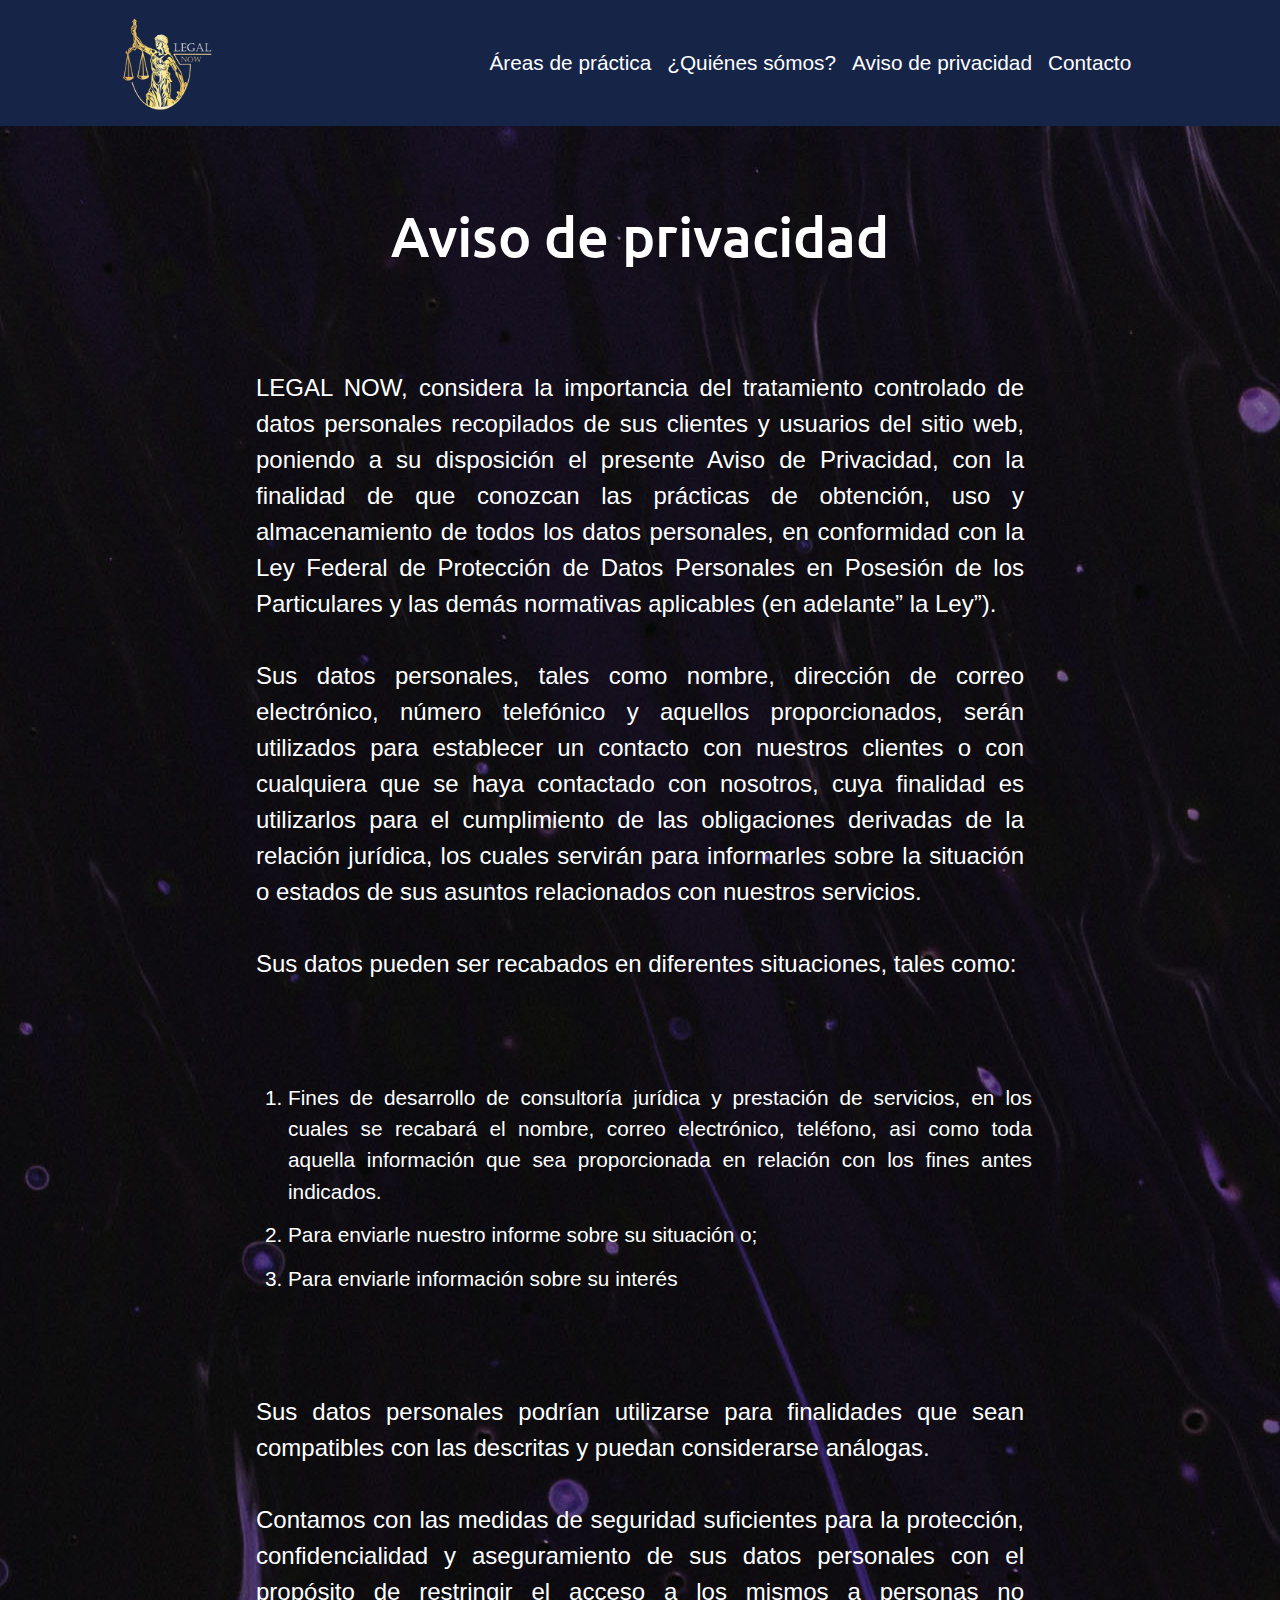
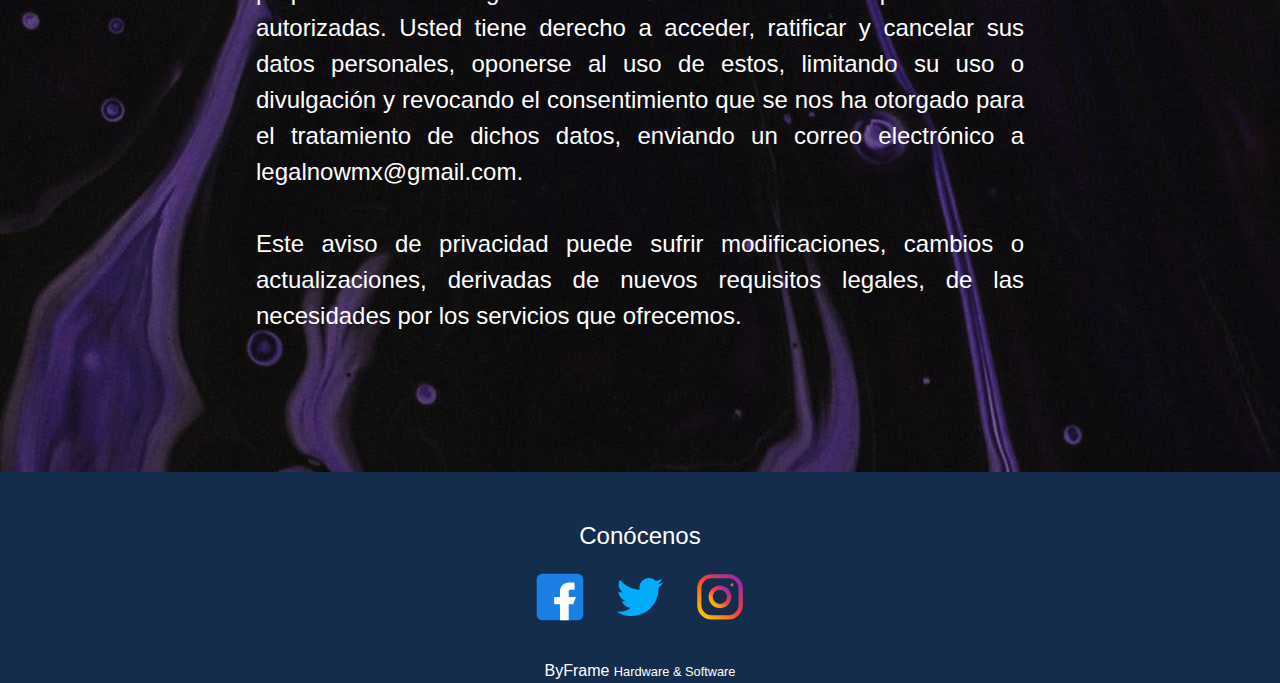
<file: aviso_privacidad.html>
<!DOCTYPE html>
<html lang="en">

<head>
    <meta charset="utf-8">
    <title>Aviso de privacidad</title>

    <!-- Icon -->
    <link rel="icon" href="resources/icon.ico">

    <!--Google Fonts-->
    <link href="https://fonts.googleapis.com/css2?family=EB+Garamond:wght@800&family=Ubuntu:wght@700&display=swap"
        rel="stylesheet">

    <!--CSS Stylesheets-->
    <link rel="stylesheet" href="https://stackpath.bootstrapcdn.com/bootstrap/4.4.1/css/bootstrap.min.css"
        integrity="sha384-Vkoo8x4CGsO3+Hhxv8T/Q5PaXtkKtu6ug5TOeNV6gBiFeWPGFN9MuhOf23Q9Ifjh" crossorigin="anonymous">
    <link rel="stylesheet" href="css/master.css">
    <!--link rel="stylesheet" href="css/personal.css"-->

    <!--Bootstrap Scripts-->
    <script src="https://code.jquery.com/jquery-3.4.1.slim.min.js"
        integrity="sha384-J6qa4849blE2+poT4WnyKhv5vZF5SrPo0iEjwBvKU7imGFAV0wwj1yYfoRSJoZ+n" crossorigin="anonymous">
    </script>
    <script src="https://cdn.jsdelivr.net/npm/popper.js@1.16.0/dist/umd/popper.min.js"
        integrity="sha384-Q6E9RHvbIyZFJoft+2mJbHaEWldlvI9IOYy5n3zV9zzTtmI3UksdQRVvoxMfooAo" crossorigin="anonymous">
    </script>
    <script src="https://stackpath.bootstrapcdn.com/bootstrap/4.4.1/js/bootstrap.min.js"
        integrity="sha384-wfSDF2E50Y2D1uUdj0O3uMBJnjuUD4Ih7YwaYd1iqfktj0Uod8GCExl3Og8ifwB6" crossorigin="anonymous">
    </script>

    <!-- JavaScript Functions -->
    <script src="js/procesos.js"></script>
</head>

<body>
    <style>
        .texto {
            text-align: justify;
            color: white;
            margin: 100px 20%;
            font-size: 1.5rem;
        }

        .li {
            text-align: justify;
            color: white;
            margin: 1% 20%;
            font-size: 1.3rem;
        }
    </style>
    <!-- Navbar -->
    <nav class="navbar color-blue navbar-expand-lg navbar-font">
        <a class="navbar-brand" href="index.html"><img src="resources/Logo.webp" class="navbar-logo"
                alt="Legal Now"></a>
        <button class="navbar-toggler" type="button" data-toggle="collapse" data-target="#navbarNav"
            aria-controls="navbarNav" aria-expanded="false" aria-label="Toggle navigation">
            <a class="menu-button"></a>
        </button>
        <div class="collapse navbar-collapse navbar-spacing" id="navbarNav">
            <ul class="navbar-nav ml-auto">
                <li class="nav-item">
                    <a class="nav-link navbar-font navbar-space" href="index.html#practica">Áreas de práctica</a>
                </li>
                <li class="nav-item">
                    <a class="nav-link navbar-font navbar-space" href="#equipo">¿Quiénes sómos?</a>
                </li>
                <li class="nav-item">
                    <a class="nav-link navbar-font navbar-space" href="aviso_privacidad.html" class="space">Aviso de
                        privacidad</a>
                </li>
                <li class="nav-item">
                    <a class="nav-link navbar-font navbar-space" href="contacto.html" class="space">Contacto</a>
                </li>
            </ul>
        </div>
    </nav>
    <div style="background: url(resources/bg12.jpg); padding: 3% 0;">
        <h1 class="quien-texto">Aviso de privacidad</h1>
        <p class="texto">LEGAL NOW, considera la importancia del
            tratamiento
            controlado de
            datos personales recopilados de sus
            clientes y usuarios del sitio web, poniendo a su disposición el presente Aviso de Privacidad, con la
            finalidad de que conozcan las prácticas de obtención, uso y almacenamiento de todos los datos personales, en
            conformidad con la Ley Federal de Protección de Datos Personales en Posesión de los Particulares y las demás
            normativas aplicables (en adelante” la Ley”).<br><br>

            Sus datos personales, tales como nombre, dirección de correo electrónico, número telefónico y aquellos
            proporcionados, serán utilizados para establecer un contacto con nuestros clientes o con cualquiera que se
            haya
            contactado con nosotros, cuya finalidad es utilizarlos para el cumplimiento de las obligaciones derivadas de
            la
            relación jurídica, los cuales servirán para informarles sobre la situación o estados de sus asuntos
            relacionados
            con nuestros servicios.<br><br>

            Sus datos pueden ser recabados en diferentes situaciones, tales como:</p>
        <ol>
            <li class="li">Fines de desarrollo de consultoría jurídica y prestación de servicios, en los cuales se
                recabará el
                nombre, correo electrónico, teléfono, asi como toda aquella información que sea proporcionada en
                relación con los fines antes indicados.</li>
            <li class="li">Para enviarle nuestro informe sobre su situación o;</li>
            <li class="li">Para enviarle información sobre su interés</li>
        </ol>
        <p class="texto">
            Sus datos personales podrían utilizarse para finalidades que sean compatibles con las descritas y puedan
            considerarse análogas.<br><br>
            Contamos con las medidas de seguridad suficientes para la protección, confidencialidad y aseguramiento de
            sus datos personales con el propósito de restringir el acceso a los mismos a personas no autorizadas.
            Usted tiene derecho a acceder, ratificar y cancelar sus datos personales, oponerse al uso de estos,
            limitando su uso o divulgación y revocando el consentimiento que se nos ha otorgado para el tratamiento de
            dichos datos, enviando un correo electrónico a legalnowmx@gmail.com.<br><br>
            Este aviso de privacidad puede sufrir modificaciones, cambios o actualizaciones, derivadas de nuevos
            requisitos legales, de las necesidades por los servicios que ofrecemos.
        </p>
    </div>
    <section class=" piePagina">
        <div class="conocenos">
            <h4>Conócenos</h4>
            <a href="https://www.facebook.com/legalnowMx"><img src="resources/Facebook.svg" class="img-conocenos"></a>
            <a href=""><img src="resources/Twitter.svg" class="img-conocenos"></a>
            <a href="https://www.instagram.com/legalnowmx/"><img src="resources/Instagram.svg"
                    class="img-conocenos"></a>
            <br><br>
            <h7>ByFrame <small>Hardware & Software</small></h7>
        </div>
    </section>
</body>

</html>
</file>
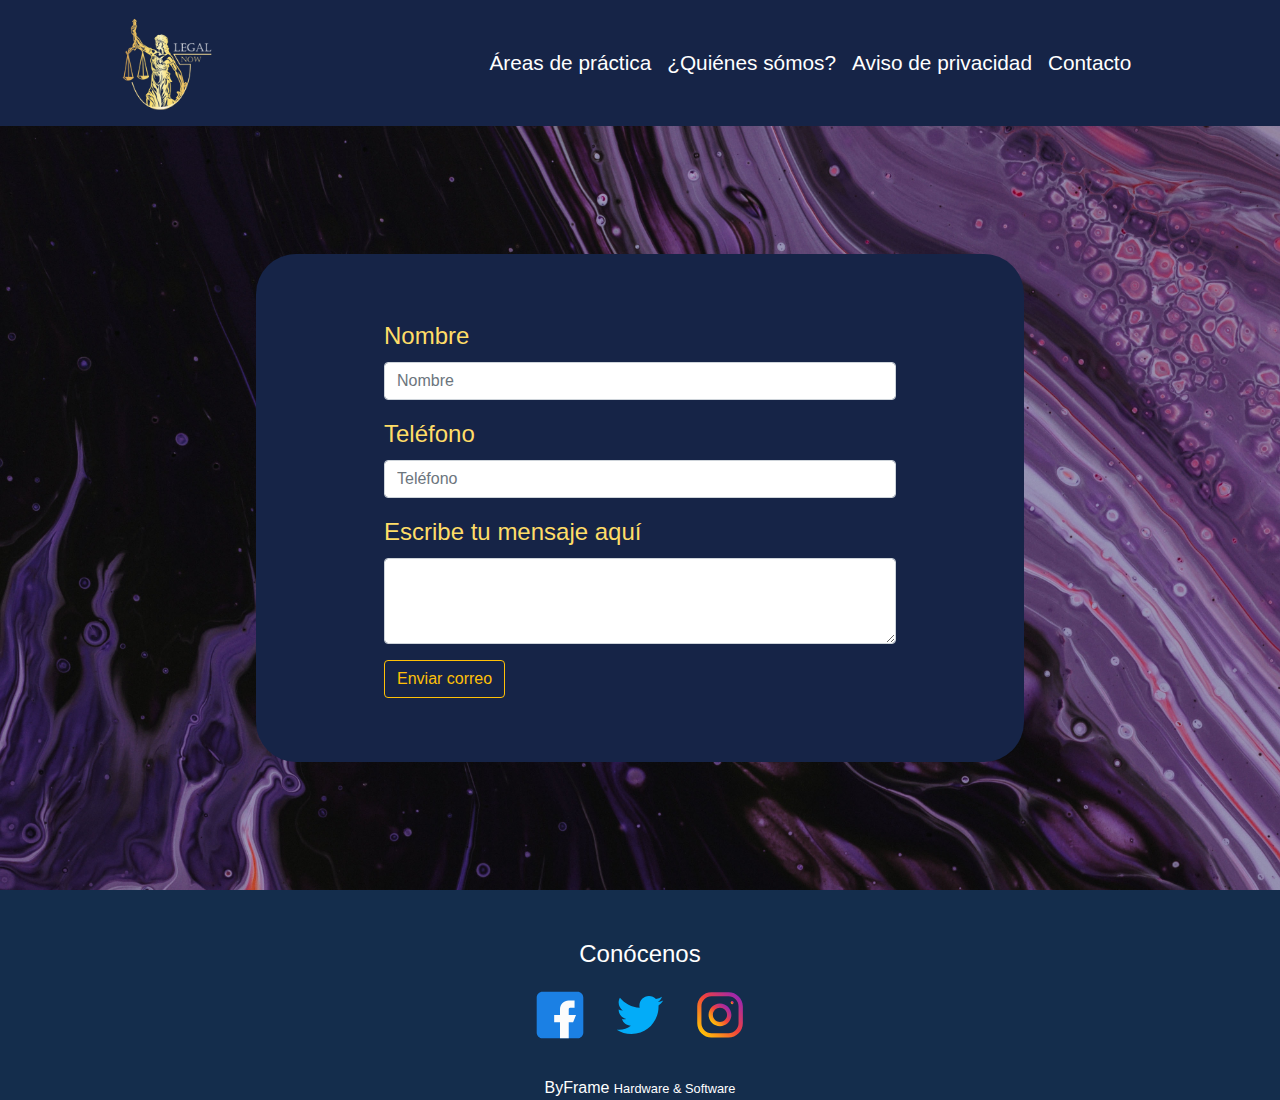
<file: contacto.html>
<!DOCTYPE html>
<html lang="es" dir="ltr">

<head>
  <meta charset="utf-8">
  <title>Contáctanos</title>

  <!-- Icon -->
  <link rel="icon" href="resources/icon.ico">

  <!--Google Fonts-->
  <link href="https://fonts.googleapis.com/css2?family=EB+Garamond:wght@800&family=Ubuntu:wght@700&display=swap"
    rel="stylesheet">

  <!--CSS Stylesheets-->
  <link rel="stylesheet" href="https://stackpath.bootstrapcdn.com/bootstrap/4.4.1/css/bootstrap.min.css"
    integrity="sha384-Vkoo8x4CGsO3+Hhxv8T/Q5PaXtkKtu6ug5TOeNV6gBiFeWPGFN9MuhOf23Q9Ifjh" crossorigin="anonymous">
  <link rel="stylesheet" href="css/master.css">
  <!--link rel="stylesheet" href="css/personal.css"-->

  <!--Bootstrap Scripts-->
  <script src="https://code.jquery.com/jquery-3.4.1.slim.min.js"
    integrity="sha384-J6qa4849blE2+poT4WnyKhv5vZF5SrPo0iEjwBvKU7imGFAV0wwj1yYfoRSJoZ+n" crossorigin="anonymous">
  </script>
  <script src="https://cdn.jsdelivr.net/npm/popper.js@1.16.0/dist/umd/popper.min.js"
    integrity="sha384-Q6E9RHvbIyZFJoft+2mJbHaEWldlvI9IOYy5n3zV9zzTtmI3UksdQRVvoxMfooAo" crossorigin="anonymous">
  </script>
  <script src="https://stackpath.bootstrapcdn.com/bootstrap/4.4.1/js/bootstrap.min.js"
    integrity="sha384-wfSDF2E50Y2D1uUdj0O3uMBJnjuUD4Ih7YwaYd1iqfktj0Uod8GCExl3Og8ifwB6" crossorigin="anonymous">
  </script>
</head>

<body>
  <style>
    body {
      background-image: url("../resources/bg12.jpg");
      background-size: 100%;
      background-repeat: no-repeat;
    }
  </style>

  <!-- Navbar -->
  <nav class="navbar color-blue navbar-expand-lg navbar-font">
    <a class="navbar-brand" href="index.html"><img src="resources/Logo.webp" class="navbar-logo" alt="Legal Now"></a>
    <button class="navbar-toggler" type="button" data-toggle="collapse" data-target="#navbarNav"
      aria-controls="navbarNav" aria-expanded="false" aria-label="Toggle navigation">
      <a class="menu-button"></a>
    </button>
    <div class="collapse navbar-collapse navbar-spacing" id="navbarNav">
      <ul class="navbar-nav ml-auto">
        <li class="nav-item">
          <a class="nav-link navbar-font navbar-space" href="index.html#practica">Áreas de práctica</a>
        </li>
        <li class="nav-item">
          <a class="nav-link navbar-font navbar-space" href="index.html#equipo">¿Quiénes sómos?</a>
        </li>
        <li class="nav-item">
          <a class="nav-link navbar-font navbar-space" href="#" class="space">Aviso de privacidad</a>
        </li>
        <li class="nav-item">
          <a class="nav-link navbar-font navbar-space" href="contacto.html" class="space">Contacto</a>
        </li>
      </ul>
    </div>
  </nav>

  <!-- Formulario -->
  <div class="contenedor-contacto">
    <form action="mailto:legalnowmx@gmail.com" enctype="text/plain" method="post">
      <div class="form-row">
        <div class="form-group col-md-12">
          <label for="inputName">Nombre</label>
          <input type="text" class="form-control" required name="Nombre" id="name" placeholder="Nombre">
        </div>
      </div>
      <div class="form-row">
        <div class="form-group col-md-12">
          <label for="inputTel">Teléfono</label>
          <input type="number" class="form-control" name="Contacto" id="phone" placeholder="Teléfono">
        </div>
      </div>
      <div class="form-group">
        <label for="exampleFormControlTextarea1">Escribe tu mensaje aquí</label>
        <textarea class="form-control" required name="Mensaje" id="mensaje" rows="3"></textarea>
      </div>
      <button type="submit" class="btn btn-outline-warning">Enviar correo</button>
    </form>
  </div>

  <!-- Pie de página -->
  <section class="piePagina">
    <div class="conocenos">
      <h4>Conócenos</h4>
      <a href="https://www.facebook.com/legalnowMx"><img src="resources/Facebook.svg" class="img-conocenos"></a>
      <a href=""><img src="resources/Twitter.svg" class="img-conocenos"></a>
      <a href="https://www.instagram.com/legalnowmx/"><img src="resources/Instagram.svg" class="img-conocenos"></a>
      <br><br>
      <h7>ByFrame <small>Hardware & Software</small></h7>
    </div>
  </section>
</body>

</html>
</file>
<file: css/master.css>
/*

Colores utilizados para el diseño de esta página

  Color principal: #162447
  Color de énfasis: #FFDD67
  Color de texto a principal: WHITE

*/
html {
  scroll-behavior: smooth;
}

body {
  background-color: #162447;
  margin: 0;
  padding: 0;
}

/* Alineación y colores */
.align-justify {
  text-align: justify;
}

.color-blue {
  background-color: #162447;
}

.color-white {
  color: WHITE;
}

/* Botón de menu para dispositivos móviles */
.menu-button {
  display: block;
  margin: 2em;
  width: 40px;
}

.menu-button:before {
  box-shadow: 0 6px 0 WHITE;
  margin-bottom: 9px;
}

.menu-button:before,
.menu-button:after {
  background-color: WHITE;
  content: '';
  display: block;
  height: 4px;
}

/* Diseño para la barra de menu */
.navbar-logo {
  margin-left: 100%;
  width: 100px;
}

.navbar-spacing {
  margin-right: 10%;
}

.navbar-font {
  color: WHITE;
  font-size: 1.3rem;
}

.navbar-font:hover {
  color: #ffdd67;
  font-size: 1.3rem;
}

/* Banner */
.image {
  width: 100%;
}

.banner {
  align-items: center;
  background-image: url(../resources/bg.jpg);
  background-size: cover;
  display: flex;
  position: relative;
  flex-direction: column;
  height: 860px;
  justify-content: center;
  width: 100%;
}

.banner:before {
  background-color: BLACK;
  content: "";
  height: 100%;
  opacity: 0.5;
  position: absolute;
  width: 100%;
}

.banner-titulo {
  color: WHITE;
  font-family: 'EB Garamond', serif;
  font-size: 10rem;
  text-align: center;
  z-index: 1;
}

.banner-subtitulo {
  color: WHITE;
  font-family: 'Ubuntu', sans-serif;
  font-size: 3rem;
  margin-top: 2%;
  text-align: center;
  z-index: 1;
}

/* Sección de filosofía */
.filosofia-contenedor {
  position: relative;
}

.filosofia-video-container {
  z-index: -1;
}

.filosofia-contenedor video {
  width: 100%;
}

.filosofia-contenido {
  margin: 0 5%;
  position: absolute;
  top: 10%;
  width: 40%;
}

.filosofia-titulo {
  color: WHITE;
  font-family: 'Ubuntu', sans-serif;
  font-size: 2.5rem;
  margin: 5% 50% 2% 0;
}

.filosofia-texto {
  color: white;
  font-size: 1.5rem;
}

/* Áreas de práctica */
.practica {
  background-color: #162447;
  padding: 0 10%;
  position: relative;
  z-index: 1;
}

.practica-box {
  padding: 3%;
  text-align: center;
}

.practica-img {
  margin-bottom: 10%;
  transition: width 0.5s, height 0.5s, margin 0.5s;
  width: 30%;
}

.practica-img:hover {
  width: 40%;
}

.button {
  border-radius: 30px;
  font-size: 1rem;
}

.frame-desplegable {
  width: 100%;
  padding: 50px 200px
}

/* Frase */
.frase-contenido {
  margin: 0 5% 0 55%;
  position: absolute;
  top: 10%;
  width: 40%;
}

.frase-texto {
  color: white;
  font-family: 'Ubuntu', sans-serif;
  font-size: 2.5rem;
}

.equipo-marco {
  margin: 5%;
}

.pricing-column {
  padding: 3% 2%;
}

.quien-texto {
  font-family: 'Ubuntu';
  text-align: center;
  font-size: 3.5rem;
  margin: 3%;
  color: WHITE;
}

.contenido-info {
  font-size: 1.4rem;
}

.equipo-foto {
  width: 100%;
  border-radius: 5px;
}

.texto-personal {
  margin: 0 10%;
  text-align: center;
}

.texto-nombre {
  font-size: 1.5rem;
  text-align: center;
  color: purple;
}

.contenedor-contacto {
  background: #162447;
  padding: 5% 10%;
  margin: 10% 20%;
  border-radius: 40px;
}

.form-group {
  color: #ffdd67;
  font-size: 1.5rem;
}

.piePagina {
  width: 100%;
  height: 10%;
  background: #142d4c;
}

.piePagina h4,
h7,
small {
  color: white;
  text-align: center;
  align-items: center;
  justify-content: center;
}

.conocenos {
  color: white;
  margin: 0;
  text-align: center;
  align-items: center;
  justify-content: center;
}

.piePagina h4 {
  padding: 50px 0 0 0;
}

.img-conocenos {
  width: 50px;
  margin: 1%;
}

.col-more {
  display: none;
}

@media(max-width: 1000px) {

  /* Diseño para la barra de menu */
  .navbar-logo {
    margin-left: 50%;
    width: 200px;
  }

  .navbar-spacing {
    margin-right: 10%;
  }

  .navbar-font {
    color: WHITE;
    font-size: 2.3rem;
  }

  .navbar-space {
    margin: 2% 0 2% 0;
  }

  .navbar-font:hover {
    color: #ffdd67;
    font-size: 2.3rem;
  }

  /* Sección de filosofía */
  .filosofia-contenido {
    margin: 0 1%;
    position: absolute;
    top: 10%;
    width: 90%;
  }

  .filosofia-titulo {
    color: WHITE;
    font-family: 'Ubuntu', sans-serif;
    font-size: 2rem;
    margin: 5% 50% 2% 2%;
  }

  .filosofia-texto {
    margin-left: 5%;
    color: white;
    font-size: 1.3rem;
    width: 50%;
  }

  .practica-text {
    font-size: 3rem;
    text-align: justify;
    margin-bottom: 10%;
  }

  .practica-title {
    margin-bottom: 10%;
    font-size: 3.5rem;
    text-align: center;
  }

  .practica-img {
    width: 40%;
  }

  .practica-img {
    margin-bottom: 5% 10%;
    transition: width 0.5s, height 0.5s, margin 0.5s;
    width: 40%;
  }

  .practica-img:hover {
    width: 50%;
  }

  .button {
    border-radius: 30px;
    font-size: 4rem;
    ;
    justify-content: center;
    margin: auto;
    text-align: center;
    align-items: center;
  }

  .practica {
    background-color: #162447;
    padding: 7% 10%;
    position: relative;
    z-index: 1;
  }

  .frase-contenido {
    margin: 0 5% 0 55%;
    position: absolute;
    top: 10%;
    width: 40%;
  }

  .frase-texto {
    color: white;
    font-family: 'Ubuntu', sans-serif;
    font-size: 1.5rem;
  }

  .container .card:hover .content h2 {
    margin: 0 0 10px;
    padding: 0;
    color: WHITE;
    font-size: 40px;
  }

  .container .card:hover .content h2 span {
    color: #FFEB3B;
    font-size: 36px;
  }

  .texto-personal {
    font-size: 3rem;
    margin: 0 10%;
    text-align: center;
  }

  .texto-nombre {
    font-size: 4rem;
    text-align: center;
    color: purple;
  }

  .quien-texto {
    font-family: 'Ubuntu';
    text-align: center;
    font-size: 5rem;
    margin: 5%;
    color: WHITE;
  }

  .piePagina h4,
  h7,
  small {
    color: white;
    text-align: center;
    align-items: center;
    justify-content: center;
  }

  .piePagina h4 {
    padding: 50px 0 0 0;
    font-size: 4rem;
  }

  .piePagina h7 {
    padding: 50px 0 0 0;
    font-size: 2rem;
  }

  .conocenos {
    color: white;
    margin: 0;
    text-align: center;
    align-items: center;
    justify-content: center;
  }


  .img-conocenos {
    width: 100px;
    margin: 5%;
  }

  .contenedor-contacto {
    margin: 40% 20%;
  }

  .form-group {
    color: #ffdd67;
    font-size: 2.5rem;
  }

  .frame-desplegable {
    font-size: 30px;
    width: 100%;
    padding: 50px 80px
  }

  .contenido-info {
    font-size: 2.4rem;
  }
}
</file>
